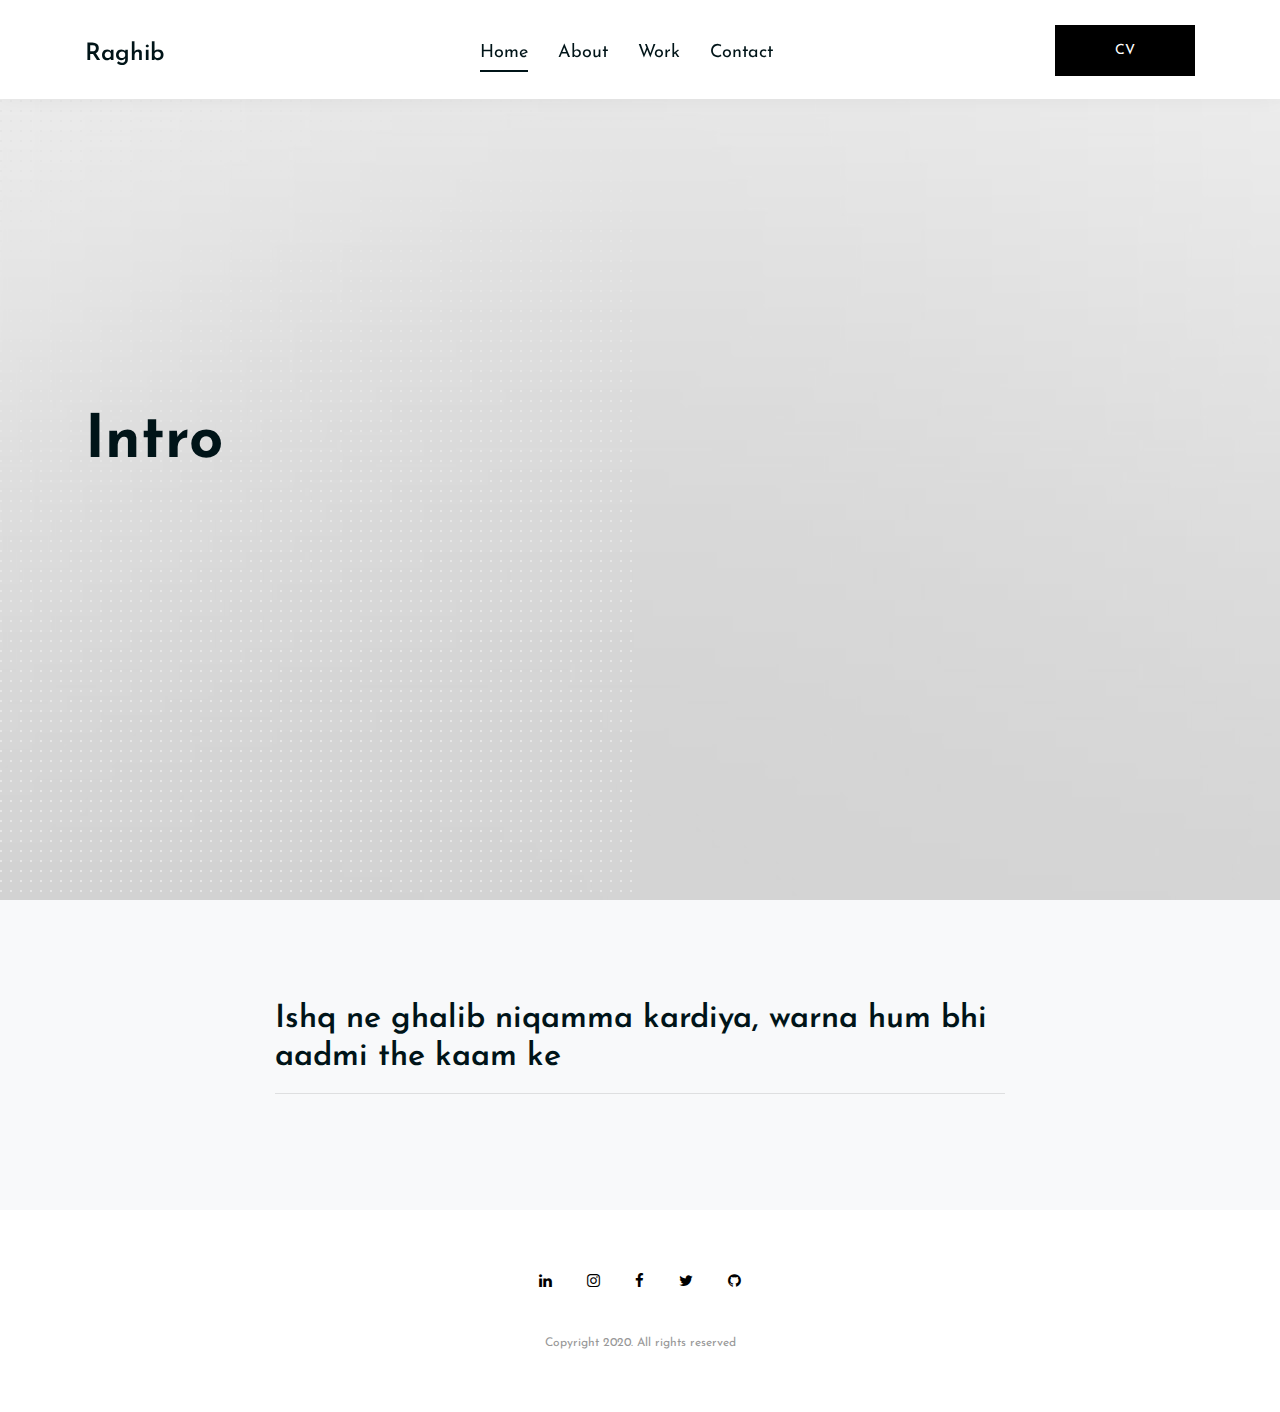
<file: intro.html>
<!DOCTYPE HTML>
<html lang="en">
   	<head>
    <!--Meta Tags-->
    <meta charset="utf-8">
    <meta http-equiv="X-UA-Compatible" content="IE=edge">
   	<meta name="viewport" content="width=device-width, initial-scale=1">
    <meta name="description" content="" />
    <meta name="keywords" content="" />
    <meta name="author" content="" />
    <!--Favicons-->
   	<link rel="shortcut icon" href="img/favicon.png">
    <!--Page Title-->
    <title>Raghib Mirza</title>

	<!-- Stylesheets -->

	<!-- Bootstrap  -->
	<link rel="stylesheet" href="css/bootstrap.min.css"/>
	<!-- Awesome Fonts-->
	<link rel="stylesheet" href="css/font-awesome.min.css"/>
	<!-- Magnific Popup-->
	<link rel="stylesheet" href="css/magnific-popup.css"/>
	<!--Main Styles Css-->
	<link rel="stylesheet" href="css/style.css"/>

	</head>
	<body>

	<!-- Preloder -->
	<div id="preloder">
		<div class="loader"></div>
	</div>
	<!-- Εnd Preloader -->
	
	<!-- header section start -->
	<header class="header-section">
		<div class="container">
			<div class="row">
				<div class="col-lg-4 col-md-3">
					<!-- logo -->
					<div class="logo">
						<h2 class="site-logo">Raghib</h2>
					</div>
				</div>
				<div class="col-lg-8 col-md-9">
					<a href="docs/CV.pdf" class="btn header-btn"><span>CV</span></a>
					<!-- main-menu -->
					<nav class="main-menu" id="main-menu">
						<ul>
							<li><a class="selected" href="index.html">Home</a></li>
							<li><a href="index.html#about">About</a></li>
							<!-- <li><a href="#services">Services</a></li> -->
							<li><a href="index.html#works">Work</a></li>
							<!-- <li><a href="#blog">Blog</a></li> -->
							<li><a href="index.html#contact">Contact</a></li>
						</ul>
					</nav>
				</div>
			</div>
		</div>
		<div class="nav-switch">
			<i class="fa fa-bars"></i>
		</div>
	</header>
	<!-- header section end -->

	<!-- intro section start -->
	<section class="intro-section bg-img text-center" id="home">
		<div class="bg-overlay"></div>
		<div class="container">
			<div class="row">
				<div class="col-lg-12">
					<div class="hero-content text-left">
                        <h1 class="header-title mb-3">Intro</h1>
                    </div>
				</div>
			</div>
		</div>
	</section>
	<!-- intro section end -->

	<!-- contact section start -->
	<section class="page-section bg-light" id="contact">
		<div class="container">
			<div class="row">
				<div class="col-md-8 offset-2">
               	<h2 class="mb-3">Ishq ne ghalib niqamma kardiya, warna hum bhi aadmi the kaam ke</h2>
               	<p>
               		
               	</p>
               	<hr>
             	</div> 
	        </div>
    	</div>
	</section>
	<!-- contact section end -->

	<!-- footer section start -->
	<footer class="footer-section text-center">
		<div class="container">
			<div class="social-links">
				<a href="https://www.linkedin.com/in/raghib-mirza-193894136"><span class="fa fa-linkedin"></span></a>
				<a href="https://www.instagram.com/raghib.mirza/"><span class="fa fa-instagram"></span></a>
				<a href="https://www.facebook.com/raghib.mirza.37"><span class="fa fa-facebook"></span></a>
				<a href="https://twitter.com/RaghibMrzFake"><span class="fa fa-twitter"></span></a>
				<a href="https://github.com/RaghibMrz"><span class="fa fa-github"></span></a>
			</div>
			<!-- Copyright -->
			<div class="copyright">Copyright 2020. All rights reserved</div>
		</div>
	</footer>
	<!-- footer section end -->

	<!-- Back to top button -->
    <a id="back-to-top" href="#"><i class="fa fa-chevron-up"></i></a>

	<!-- jQuery -->
	<script src="js/jquery-2.1.4.min.js"></script>
	<!-- Bootstrap js -->
	<script src="js/bootstrap.min.js"></script>
	<!-- Mixitup js -->
	<script src="js/mixitup.min.js"></script>
	<!-- Magnific Popup js -->
	<script src="js/magnific-popup.min.js"></script>
	<!-- Typed js -->
	<script src="js/typed.min.js"></script>
	<!-- Custom js -->
	<script src="js/custom.js"></script>
</body>
</html>
</file>
<file: css/style.css>
/*-----------------------------------------------------------
* Template Name    : Riddick - Personal Portfolio Template
* Author           : pavloff-studio
* Version          : 1.0.0
* Created          : March 2020
* File Description : Main css file of the template
*------------------------------------------------------------
*/


/***********************
    1.FONTS
    2.BASIC
    3.HELPER
    4.HEADER
    5.MAIN MENU
    6.INTRO 
    7.PORTFOLIO
    8.FOOTER
    9.ABOUT
    10.BLOG
    11.CONTACT
    12.SKILL
    13.SERVICES
    14.TEAM
    15.RESUME
    16.RESPONSIVE
************************/


/*======================
        1.FONTS
========================*/

@import url('https://fonts.googleapis.com/css?family=Josefin+Sans:400,400i,600,600i,700&display=swap');

/*======================
        2.BASIC
========================*/

html,
body {
  height: 100%;
  font-family: 'Josefin Sans', sans-serif;
  scroll-behavior: smooth;
}

/* ScrollBar */


/* width */

::-webkit-scrollbar {
  width: 5px;
}


/* Track */

::-webkit-scrollbar-track {
  border-radius: 20px;
}


/* Handle */

::-webkit-scrollbar-thumb {
  background: #5cc0ff;
  ;
  border-radius: 10px;
}


/* Handle on hover */

::-webkit-scrollbar-thumb:hover {
  background: #5cc0ff;
}

@media screen and (max-width: 992px) {
   ::-webkit-scrollbar {
    display: none;
  }
}

h1,
h2,
h3,
h4,
h5,
h6 {
  color: #001418;
  margin: 0;
  font-weight: 600;
  font-family: 'Josefin Sans', sans-serif;
  margin: 0 0 20px;
}

p {
  font-size: 18px;
  color: #979797;
  line-height: 1.8;
}

img {
  max-width: 100%;
}

input:focus,
select:focus,
button:focus,
textarea:focus {
  outline: none;
}

a{
  color: #000;
}

a:hover,
a:focus {
  color: #5cc0ff;
  text-decoration: none;
  outline: none;
}

ul,
ol {
  padding: 0;
  margin: 0;
}

/*======================
        3.HELPER
========================*/
.body-pad {
  padding: 0 40px;
}

.spad {
  padding: 100px 0;
}

.pt100 {
  padding-top: 100px;
}

.mt-40 {
    margin-top: 40px!important;
}
.mb-40 {
    margin-bottom: 40px!important;
}

.mt-30 {
    margin-top: 30px!important;
}
.mb-30 {
    margin-bottom: 30px!important;
}

.mt-100{
  margin-top: 100px;
}

.set-bg {
  background-repeat: no-repeat;
  background-size: cover;
}

.header-title{
  font-size: 60px;
  font-weight: 700;
}

.section-title {
  font-size: 38px;
  margin-bottom: 15px;
  z-index: 1;
  position: relative;
}

.section-title-sub{
  text-align: center;
  font-size: 72px;
  font-weight: 900;
  position: absolute;
  top: -15px;
  left: 50%;
  transform: translateX(-50%);
  color: transparent;
  text-transform: uppercase;
  -webkit-text-stroke-width: 1px;
  -webkit-text-stroke-color: #eee;
  z-index: 0;
}

.section-title span {
  color: #979797;
  position: relative;
  display: inline-block;

}

.section-title span {
    position: relative;
    display: inline-block;
    margin-left: 10px;
    color: #5cc0ff;
}

.section-line-border::before {
    content: "";
    position: absolute;
    top: 0;
    left: 0;
    height: 4px;
    width: 40px;
    background: #5cc0ff;
}

.section-line-border {
    position: relative;
    overflow: hidden;
    height: 4px;
    width: 80px;
    border: none;
    background: #eee;
    margin: 0 auto 20px auto;
}
.section-sub-line {
    margin-bottom: 80px;
    text-transform: capitalize;
}

.inner {
    width: 100%;
    height: auto;
    clear: both;
    float: left;
    position: relative;
    background-color: #fff;
    box-shadow: 0px 0px 20px rgba(0,0,0,.1);
    padding: 60px 40px;
    text-align: center;
    margin-bottom: 40px;
    border-bottom: 4px solid transparent;
}

.inner:hover{
    border-bottom: 4px solid #5cc0ff;
    transition: all 1s;
}

.inner i {
    color: #7eccfc;
    margin-bottom: 30px;
    font-size: 38px;
}

.hero-content{
  position:relative;
  z-index: 9999;
}

.intro-section::after {
    content: "";
    bottom: 0;
    display: block;
    position: absolute;
    margin-bottom: 0;
    height: 100%;
    width: 50%;
    background-image: url('../img/dot.png')!important;
    background-position: 0 0px!important;
    background-repeat: repeat!important;
    left: 0;
    z-index: 0;
}

.about-title:after{
  content: "";
  position: absolute;
  top: 7px;
  height: 4px;
  width: 40px;
  background: #5cc0ff;
  margin-left: 15px;
}


/* back to top button */

#back-to-top {
  position: fixed;
  bottom: 25px;
  right: 25px;
  color: #fff;
  background: #000;
  padding: 10px 15px;
  border: 1px solid #000;
  display:none;
}

#back-to-top:hover {
  position: fixed;
  bottom: 25px;
  right: 25px;
  color: #fff;
  background: #000;
  padding: 10px 15px;
  border: 1px solid #000;
}

.block-blog-nav ul {
  padding: 0;
  margin: 0; 
}

.block-blog-nav  ul li {
  display: inline-block;
  margin-bottom: 4px;
  font-weight: 400; 
}

.block-blog-nav  ul li a, .block-blog-nav  ul li span {
  color: #000;
  text-align: center;
  display: inline-block;
  width: 40px;
  height: 40px;
  line-height: 40px;
}

.block-blog-nav  ul li.active a, .block-blog-nav  ul li.active span {
  background: #000;
  color: #fff;
}


.heading-block{
  position: relative;
  display: inline-block;
  z-index: 10;
  margin-bottom: 30px;
}

.heading-block h2:after {
    content: "";
    position: absolute;
    left: 0;
    right: 0;
    bottom: 30px;
    height: 20px;
    width: 100%;
    z-index: -1;
    background: #5cc0ff;
}

.page-section{
  padding: 100px 0;
  position: relative;
}


/*------------------------
  Common Elements
--------------------------*/
.element {
  margin-bottom: 100px;
}

.element:last-child {
  margin-bottom: 0;
}

/*=== Preloder ===*/
#preloder {
  position: fixed;
  width: 100%;
  height: 100%;
  top: 0;
  left: 0;
  z-index: 999999;
  background: #fff;
}

.loader {
  width: 30px;
  height: 30px;
  border: 3px solid #000;
  position: absolute;
  top: 50%;
  left: 50%;
  margin-top: -13px;
  margin-left: -13px;
  border-radius: 60px;
  border-left-color: transparent;
  animation: loader 0.8s linear infinite;
  -webkit-animation: loader 0.8s linear infinite;
}

@keyframes loader {
  0% {
    -webkit-transform: rotate(0deg);
            transform: rotate(0deg);
  }
  50% {
    -webkit-transform: rotate(180deg);
            transform: rotate(180deg);
  }
  100% {
    -webkit-transform: rotate(360deg);
            transform: rotate(360deg);
  }
}

@-webkit-keyframes loader {
  0% {
    -webkit-transform: rotate(0deg);
  }
  50% {
    -webkit-transform: rotate(180deg);
  }
  100% {
    -webkit-transform: rotate(360deg);
  }
}

/*=== Buttons ===*/
.btn {
  display: inline-block;
  font-size: 14px;
  min-width: 140px;
  text-align: center;
  padding: 13px 10px;
  position: relative;
  color: #fff;
  border: 2px solid #000;
  background-color: #000;
  margin-right: 15px;
  z-index: 1;
  border-radius: 0px;
  vertical-align: bottom;
}

.btn span {
  color: #fff;
  display: block;
  transform-origin: center left;
  transition: color 0.3s ease;
  position: relative;
  z-index: 1;  
}

.btn:before,
.btn:after {
  content: '';
  background: #fff;
  height: 50%;
  width: 0;
  position: absolute;
  transition: .3s cubic-bezier(.785, .135, .15, .86);
}

.btn:before {
  top: 0;
  left: 0;
  right: auto;
}

.btn:after {
  bottom: 0;
  right: 0;
  left: auto;
}

.btn:hover:before {
  width: 100%;
  right: 0;
  left: auto;
}

.btn:hover:after {
  width: 100%;
  left: 0;
  right: auto;
}

.btn:hover span {
  color: #000!important;
}

.site-btn {
  display: inline-block;
  font-size: 14px;
  min-width: 140px;
  text-align: center;
  padding: 15px 10px;
  position: relative;
  color: #fff;
  border: none;
  background-color: #000;
  margin-right: 15px;
  z-index: 1;
}

.site-btn.btn-fade {
  background-color: #979797;
}

.site-btn.btn-line {
  background: #fff;
  border: 2px solid #000;
  color: #000;
  padding: 13px 10px;
}

.site-btn.btn-line:hover {
  color: #000;
}

.site-btn.btn-line-fade {
  background: none;
  border: 2px solid #979797;
  color: #979797;
  padding: 13px 10px;
}

.site-btn.btn-line-fade:hover {
  color: #979797;
}

.site-btn:hover {
  color: #fff;
}


/*======================
        4.HEADER
========================*/

.header-section {
  padding-top: 20px;
  padding-bottom: 10px;
  position: fixed;
  width: 100%;
  z-index: 10000;
  background: #fff;
  box-shadow: 0px 0px 20px rgba(0,0,0,.04);
}

.site-logo {
  font-size: 24px;
  padding-top: 20px;
}


/*======================
        5.MAIN MENU
========================*/

.main-menu ul {
  list-style: none;
}

.main-menu ul li {
  display: inline;
}

.main-menu ul li a {
  display: inline-block;
  font-size: 18px;
  color: #001418;
  margin-left: 15px;
  margin-right: 10px;
  padding: 20px 0 5px;
  position: relative;
}

.main-menu ul li a:after {
  content: '';
  position: absolute;
  bottom: 0;
  border-bottom: 2px solid;
  border-color: currentColor;
  left: 0;
  right: 0;
  opacity: 0;
  -webkit-transition: -webkit-transform 0.2s cubic-bezier(0.4, 0, 0.21, 1.1), opacity 0.2s cubic-bezier(0.4, 0, 0.21, 1.1);
  -moz-transition: -moz-transform 0.2s cubic-bezier(0.4, 0, 0.21, 1.1), opacity 0.2s cubic-bezier(0.4, 0, 0.21, 1.1);
  transition: transform 0.2s cubic-bezier(0.4, 0, 0.21, 1.1), opacity 0.2s cubic-bezier(0.4, 0, 0.21, 1.1);
  -webkit-transform: scale(0);
  -moz-transform: scale(0);
  -ms-transform: scale(0);
  -o-transform: scale(0);
  transform: scale(0);
}

.main-menu ul li a:hover:after,
.main-menu ul li a.selected:after {
  -webkit-transform: scale(1);
  -moz-transform: scale(1);
  -ms-transform: scale(1);
  -o-transform: scale(1);
  transform: scale(1);
  opacity: 1;
}


.header-btn {
  margin-top: 5px;
  float: right;
  margin-right: 0;
}

.nav-switch {
  display: none;
}



/*======================
        6.INTRO
========================*/

.intro-section {
  position: relative;

  height: 100vh;
  display: flex;
  justify-content: center;
  align-items: center;
}

.bg-img{
  background-image: url(../img/bg-1.jpeg);
  background-repeat: no-repeat;
  background-size: cover;
  background-position: center center;
  background-attachment: fixed;
}

.bg-overlay{
  background: rgb(255,255,255,0.7);
  position: absolute;
  width: 100%;
  height: 100%;
  top: 0;
}



/*======================
        7.PORTFOLIO
========================*/

.portfolio-section {
  padding-top: 80px;
  overflow: hidden;
}

.portfolio-filter {
  list-style: none;
  padding-bottom: 30px;
}

.portfolio-filter li {
  font-size: 16px;
  display: inline-block;
  margin-right: 30px;
  padding-bottom: 10px;
  color: #979797;
  cursor: pointer;
  position: relative;
}

.portfolio-filter li.mixitup-control-active {
  color: #001418;
}

.portfolios-area .gallery-block {
  padding: 0;
}

.gallery-block {
  position: relative;
}

.portfolio-item {
  display: block;
  width: 100%;
  height: 300px;
  background-position: center center;
  position: relative;
  margin-bottom: 30px;
}

.portfolio-item .pi-inner {
  position: absolute;
  width: 100%;
  height: 100%;
  left: 0;
  top: 0;
  background: transparent;
  -webkit-transition: all 0.4s ease 0s;
  -o-transition: all 0.4s ease 0s;
  transition: all 0.4s ease 0s;
}

.portfolio-item .pi-inner h2 {
  opacity: 0;
  font-size: 22px;
  font-weight: 400;
  position: absolute;
  color: #000;
  padding: 10px 20px;
  background: #fff;
  left: 50px;
  bottom: 50px;
  letter-spacing: 6px;
  -webkit-transition: all 0.3s ease 0s;
  -o-transition: all 0.3s ease 0s;
  transition: all 0.3s ease 0s;
}


.portfolio-item:hover .pi-inner {
  background: rgba(173,216,230,0.8)
}

.portfolio-item:hover .pi-inner h2 {
  opacity: 1;
  letter-spacing: 0;
}

.portfolio-meta {
  padding-bottom: 45px;
}

.portfolio-meta h2 {
  font-size: 24px;
}

.portfolio-meta p {
  font-size: 14px;
  color: #a6a6a6;
  margin-bottom: 0;
}

.portfolio-intro {
  display: block;
}

.img-popup-warp .mfp-content {
  opacity: 0;
  -webkit-transform: scale(0.8);
  -ms-transform: scale(0.8);
  transform: scale(0.8);
  -webkit-transition: all 0.4s;
  -o-transition: all 0.4s;
  transition: all 0.4s;
}

.img-popup-warp.mfp-ready .mfp-content {
  opacity: 1;
  -webkit-transform: scale(1);
  -ms-transform: scale(1);
  transform: scale(1);
}

.portfolio-filter li:not(:last-child):after {
  background: #d7d7d7 none repeat scroll 0 0;
  content: "";
  height: 15px;
  position: absolute;
  right: 0;
  top: 3px;
  transform: rotate(45deg);
  width: 1px;
  margin-right: -18px;
}



/*======================
        8.FOOTER
========================*/

.footer-section {
  padding: 60px 0;
}

.footer-section .copyright {
  font-size: 12px;
  color: #979797;
}

.social-links {
  margin-bottom: 40px;
}

.social-links li {
  position: relative;
  display: inline-block;
  margin-right: 30px;
}

.social-links a {
  color: #000;
  font-size: 15px;
  margin-right: 30px;
}

.social-links a:hover{
  color: #5cc0ff;
}

.social-links a:last-child {
  margin-right: 0;
}



/*======================
        9.ABOUT
========================*/

.about-title{
  color: #5cc0ff;
}

.pic-frame {
  position: relative;
  padding-left: 25px;
  display: inline-block;
  z-index: 10;
}

@media screen and (max-width: 992px) {
  .pic-frame {
    margin-bottom: 100px;
  }
}

.pic-frame:after {
  position: absolute;
  content: "";
  width: calc(100% - 25px);
  height: calc(100% - 25px);
  bottom: -25px;
  left: 0;
  border: 10px solid #5cc0ff;
  z-index: -1;
}

.pic-frame img{
  box-shadow: -6px 10px 40px rgba(0,0,0,0.15);
}

.milestone {
  margin-top: 15px;
}

.milestone h2 {
  font-size: 60px;
}

.milestone h2 span {
  font-size: 18px;
  color: #979797;
}

h3.about{
  margin-bottom: 30px;
}



/*======================
        10.BLOG
========================*/

.blog-item {
  margin-bottom: 70px;
}

.blog-item .read-more {
  color: #000;
  position: relative;
  display: inline-block;
  padding-bottom: 5px;
  line-height: 18px;
  font-size: 18px;
}

.blog-item .read-more:after {
  position: absolute;
  content: '';
  width: 100%;
  height: 2px;
  bottom: 0;
  left: 0;
  background: #000;
}

.thumb {
  margin-bottom: 30px;
}

.blog-content h2 {
  font-size: 24px;
  margin-bottom: 15px;
}

.blog-content .blog-meta {
  font-size: 13px;
  color: #979797;
  margin-bottom: 30px;
}

.blog-content p {
  margin-bottom: 30px;
}



/*======================
        11.CONTACT
========================*/

#contact .contact-info {
    margin-bottom: 4em;
    padding: 0;
}

#contact .contact-info li {
    list-style: none;
    margin: 0 0 30px 0;
    position: relative;
    padding-left: 40px;
    color: #979797;
    font-size: 18px;
}

#contact .contact-info li i {
    position: absolute;
    top: .3em;
    left: 0;
    font-size: 22px;
    color: #5cc0ff;
}

.contact-detail{
  background: #5cc0ff;
  color: #fff;
  padding: 20px;
}

.contact-detail p{
  color: #fff!important;
  margin: 0;
}

.contact-detail h5{
  color: #fff!important;
  margin: 10px 0;
}

.contact-detail .icon {
  font-size: 28px;
}

.contect-tect {
  text-align: center;
  margin-bottom: 70px;
}

.contect-tect h2 {
  font-size: 24px;
  margin-bottom: 30px;
}

.contect-tect p {
  font-size: 17px;
}

.contact-form {
  display: block;
  width: 100%;
}

.contact-form input {
  padding-left: 25px;
  height: 60px;
  width: 100%;
  border: none;
  border-bottom: 1px solid #979797;
  margin-bottom: 30px;
  font-size: 16px;
  background: transparent;
}

.contact-form textarea {
  padding-left: 25px;
  height: 200px;
  width: 100%;
  border: none;
  border-bottom: 1px solid #979797;
  margin-bottom: 30px;
  font-size: 16px;
  background: transparent;
}

.contact-form ::-webkit-input-placeholder {
  font-style: italic;
}

.contact-form :-ms-input-placeholder {
  font-style: italic;
}

.contact-form ::-ms-input-placeholder {
  font-style: italic;
}

.contact-form ::placeholder {
  font-style: italic;
}



/*===========================
        12.SKILL
=============================*/

.skill-item h6 {
  font-size: 16px;
  margin-bottom: 5px;
  display: inline-block;
}

.skill-item span {
  font-size: 18px;
  margin-bottom: 5px;
  display: inline-block;
  float: right;
}

.progress-bar {
  float: left;
  width: 0%;
  height: 100%;
  font-size: 12px;
  line-height: 20px;
  color: transparent;
  text-align: center;
  background: #5cc0ff;
  -webkit-box-shadow: inset 0 -1px 0 rgba(0, 0, 0, 0.15);
  box-shadow: inset 0 -1px 0 rgba(0, 0, 0, 0.15);
  -webkit-transition: width 0.6s ease;
  -o-transition: width 0.6s ease;
  transition: width 0.6s ease;
}

@media (max-width: 575px) {
  .skill-item {
    margin-bottom: 30px;
    margin-left: 0px;
  }
}

.progress {
  width: 100%;
  overflow: hidden;
  height: 2px;
  margin-bottom: 30px;
  background-color: #e9ecef;
  border-radius: 4px;
  -webkit-box-shadow: inset 0 1px 2px rgba(0, 0, 0, 0.1);
  box-shadow: inset 0 1px 2px rgba(0, 0, 0, 0.1);
}

.progress-bar,
.progress {
  transition: all 4s;
}



/*======================
        13.SERVICES
========================*/

.service {
  position: relative;
  margin-bottom: 40px;
}

.service.left-icon .service-icon {
  position: absolute;
}

.service.sm .service-icon i {
  font-size: 35px;
  line-height: 32px;
}

.service .service-icon i {
  color: #000000;
  display: block;
}

.service.left-icon .service-content {
  padding-left: 65px;
}



/*======================
        14.TEAM
========================*/

.team-thumb {
  width: 100%;
  margin-bottom: 32px;
  position: relative;
}

.team-overlay {
  border-top: 4px solid #5cc0ff;
  color: #ffffff;
  position: absolute;
  bottom: 0px;
  width: 100%;
  height: 90px;
  overflow: hidden;
  transition: height 450ms;
  opacity: 0;
  text-align: center;
}

.team-thumb:hover .team-overlay {
  height: 100%;
  background-color: #ffffff;
  color: #222;
  padding-top: 30%;
  opacity: 0.9;
}

.team-thumb:hover h4 {
  color: #000000;
}

.team-social ul li {
    display: inline-block;
    margin-right:10px;
    margin-left:10px;
}



/*======================
        15.RESUME
========================*/

.resume-desc-icon {
  margin-right: 10px;
  margin-bottom: 5px;
  font-size: 16px;
  display: inline-block;
}

.resume-desc-icon {
  margin-right: 10px;
  margin-bottom: 5px;
  font-size: 16px;
  display: inline-block;
}

ul.timeline {
    list-style-type: none;
    position: relative;
}

ul.timeline:before {
    content: ' ';
    background-color: #e9ecef;
    display: inline-block;
    position: absolute;
    left: 9px;
    top: 30px;
    width: 2px;
    height: 100%;
    z-index: 400;
}

ul.timeline {
    list-style-type: none;
    position: relative;
    padding-left: 40px;
}

ul.timeline > li:before {
    content: ' ';
    background: #ffffff;
    display: inline-block;
    border-radius: 50%;
    border: 3px solid #5cc0ff;
    left: -40px;
    width: 20px;
    height: 20px;
    z-index: 400;
    top: 29px;
    position: relative;
}

.resume h6{
  font-size: 16px;
  margin-bottom: 5px;
  display: inline-block;
}



/* ===========================
  Responsive
==============================*/
@media only screen and (max-width: 1448px) {
  .home-2.container {
    width: auto;
  }
}

/* Medium screen : 992px. */
@media only screen and (min-width: 992px) and (max-width: 1199px) {
  .portfolio-item {
    height: 450px;
  }
}

/* Tablet :768px. */
@media only screen and (min-width: 768px) and (max-width: 991px) {
  .body-pad {
    padding: 0 30px;
  }
  .portfolio-item {
    height: 350px;
  }
}

/* Large Mobile :480px. */
@media only screen and (max-width: 767px) {
  .body-pad {
    padding: 0 15px;
  }
  .main-menu {
    position: absolute;
    background: #fff;
    width: 100%;
    z-index: 999;
    left: 0;
    top: 30px;
    display: none;
  }
  .main-menu ul li a {
    padding: 10px 15px;
    border-bottom: 1px solid #ddd;
    display: block;
  }

  .main-menu ul li {
    display: block;
  }
  .main-menu ul li:last-child a {
    border-bottom: none;
  }
  .home-2 {
    text-align: left;
  }
  .home-2 .main-menu {
    top: 99px;
  }
  .nav-switch {
    position: absolute;
    right: 25px;
    font-size: 30px;
    color: #333;
    top: 35px;
    display: block;
  }
  .header-btn {
    display: none!important;
  }
  .section-title {
    font-size: 45px;
  }
  .portfolio-filter {
    text-align: center;
  }
}

/* small Mobile :320px. */
@media only screen and (max-width: 479px) {
  .section-title {
    font-size: 30px;
  }
}

.clown-popup {
  position: relative;
  background: #FFF;
  padding: 20px;
  width: auto;
  max-width: 500px;
  margin: 20px auto;
}

#instateatag {
  background-image: url('../img/logo.png') !important;
}
</file>
